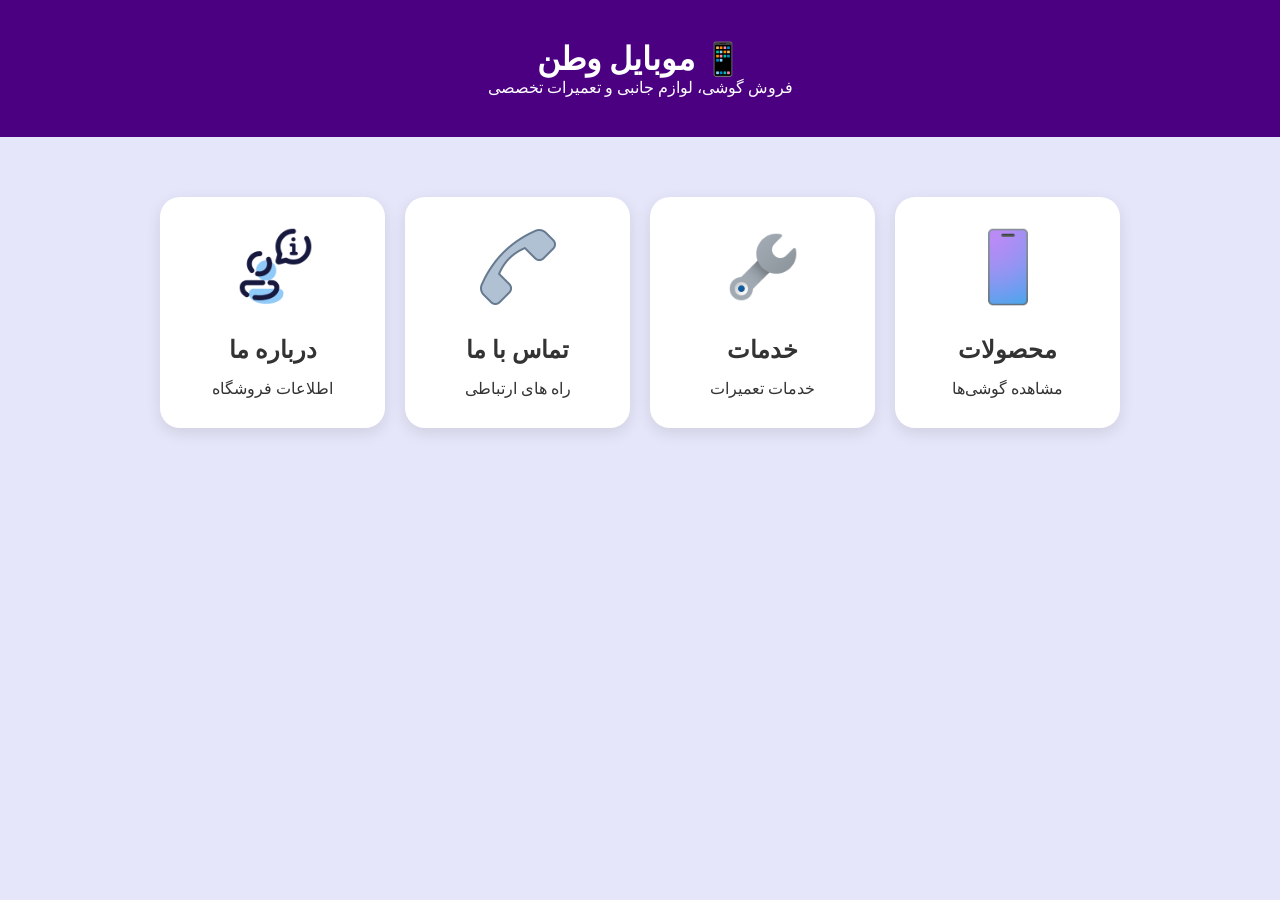
<file: index.html>
<!DOCTYPE html>
<html lang="fa" dir="rtl">

<head>
    <meta charset="UTF-8">
    <meta name="viewport" content="width=device-width, initial-scale=1.0">
    <title>موبایل وطن</title>

    <link rel="stylesheet" href="style.css">
</head>

<body>

    <header>
        <h1>📱 موبایل وطن</h1>
        <p>فروش گوشی، لوازم جانبی و تعمیرات تخصصی</p>
    </header>

    <main class="cards">
<a href="products.html" class="card">
    <div class="icon">
        <img src="phone.png" alt="محصولات">
    </div>
    <h2>محصولات</h2>
    <p>مشاهده گوشی‌ها</p>
</a>

<a href="services.html" class="card">
    <div class="icon">
        <img src="tool.png" alt="خدمات">
    </div>
    <h2>خدمات</h2>
    <p>خدمات تعمیرات</p>
</a>

<a href="about.html" class="card">
    <div class="icon">
        <img src="tamas.png" alt="درباره ما">
    </div>
    <h2> تماس با ما</h2>
   <p>راه های ارتباطی</p>

<a href="contact.html" class="card">
    <div class="icon">
        <img src="ertebat.png" alt="تماس با ما">
    </div>
    
    <h2>درباره ما</h2>
    <p>اطلاعات فروشگاه</p>
</a>

    </main>

</body>

</html>
</file>
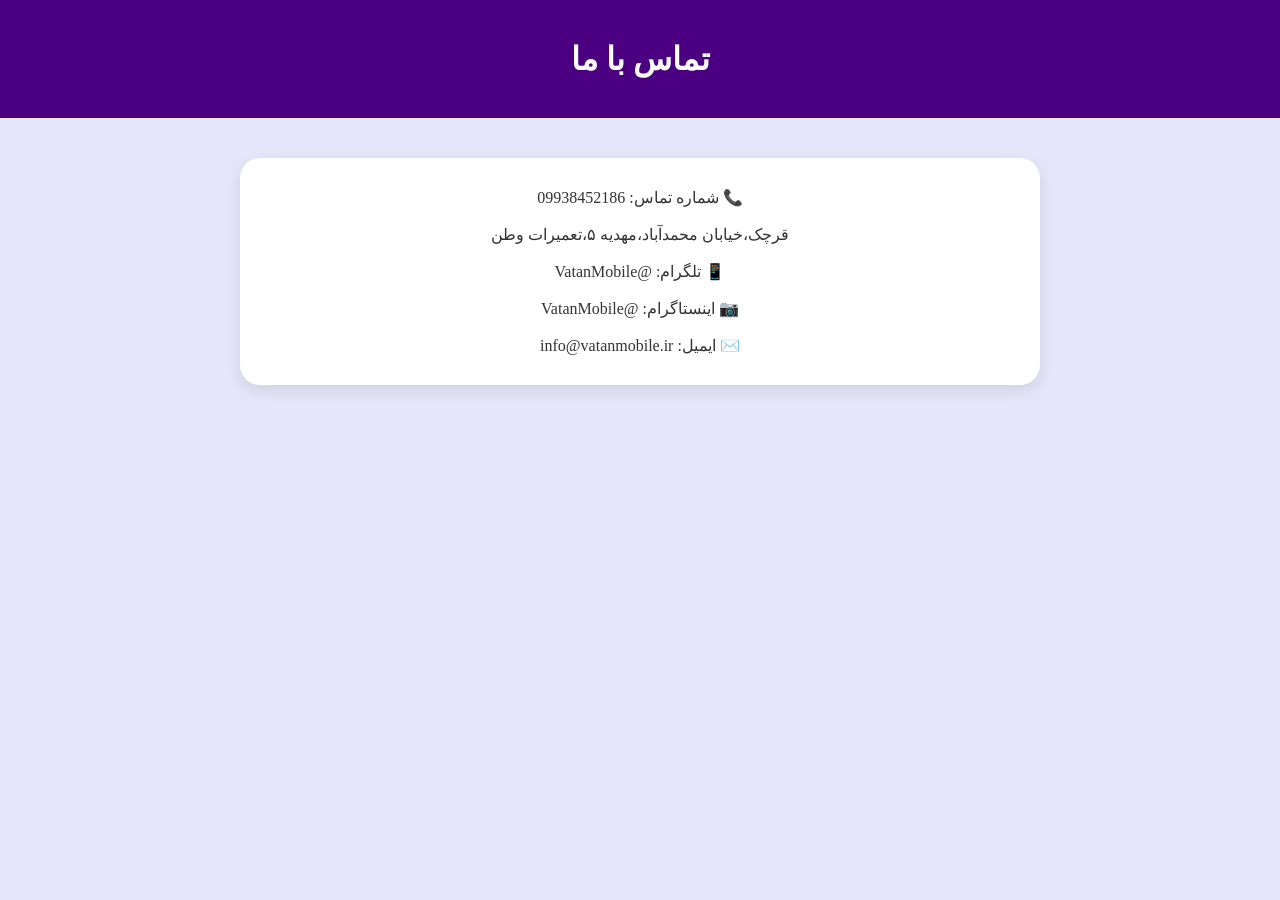
<file: about.html>
<!DOCTYPE html>
<html lang="fa" dir="rtl">

<head>
<meta charset="UTF-8">
<meta name="viewport" content="width=device-width, initial-scale=1.0">
<title>تماس با ما</title>

<link rel="stylesheet" href="style.css">
</head>

<body>

<header>
<h1>تماس با ما</h1>
</header>

<div class="card" style="max-width:800px;margin:40px auto;">

<p>📞 شماره تماس: 09938452186</p>

<br>

<p>قرچک،خیابان محمدآباد،مهدیه ۵،تعمیرات وطن</p>

<br>

<p>📱 تلگرام: @VatanMobile</p>

<br>

<p>📷 اینستاگرام: @VatanMobile</p>

<br>

<p>✉️ ایمیل: info@vatanmobile.ir</p>

</div>

</body>
</html>
</file>
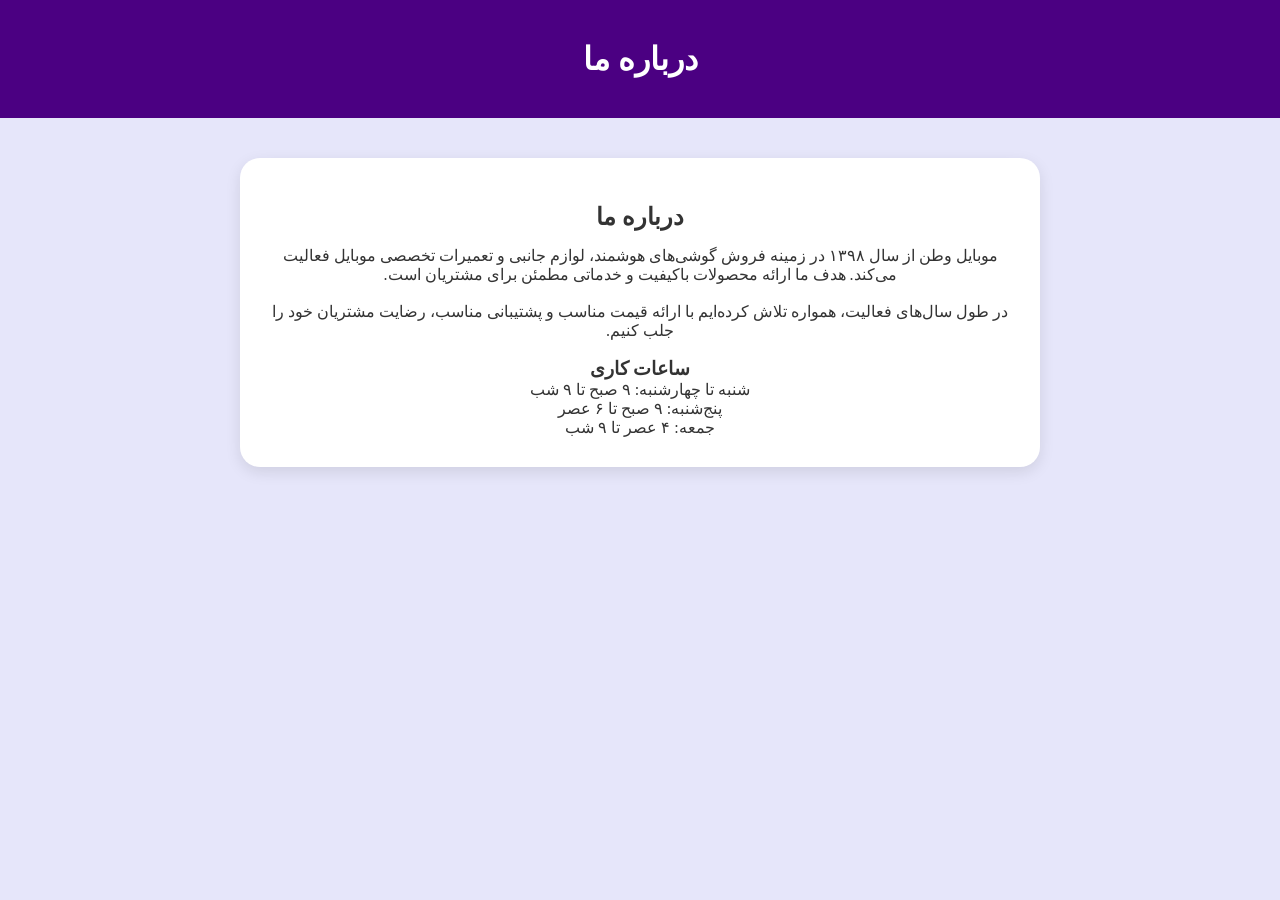
<file: contact.html>
<!DOCTYPE html>
<html lang="fa" dir="rtl">

<head>
<meta charset="UTF-8">
<meta name="viewport" content="width=device-width, initial-scale=1.0">
<title>درباره ما</title>

<link rel="stylesheet" href="style.css">
</head>

<body>

<header>
<h1>درباره ما</h1>
</header>

<div class="card" style="max-width:800px;margin:40px auto;">

<h2>درباره ما</h2>

<p>
موبایل وطن از سال ۱۳۹۸ در زمینه فروش گوشی‌های هوشمند، لوازم جانبی و تعمیرات تخصصی موبایل فعالیت می‌کند. هدف ما ارائه محصولات باکیفیت و خدماتی مطمئن برای مشتریان است.
</p>

<br>

<p>
در طول سال‌های فعالیت، همواره تلاش کرده‌ایم با ارائه قیمت مناسب و پشتیبانی مناسب، رضایت مشتریان خود را جلب کنیم.
</p>

<br>

<h3>ساعات کاری</h3>

<p>شنبه تا چهارشنبه: ۹ صبح تا ۹ شب</p>
<p>پنج‌شنبه: ۹ صبح تا ۶ عصر</p>
<p>جمعه: ۴ عصر تا ۹ شب</p>

</div>

</body>
</html>
</file>
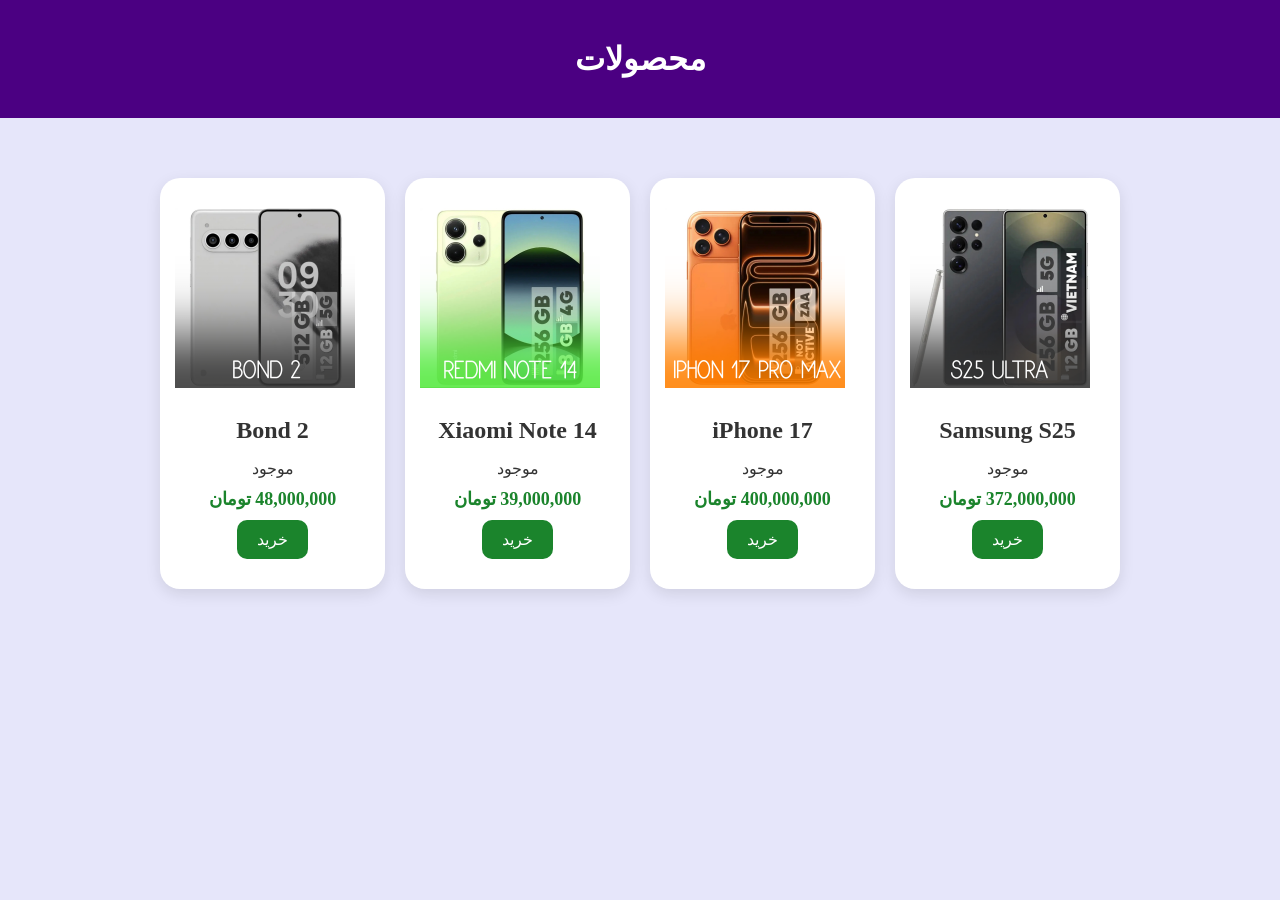
<file: products.html>
<!DOCTYPE html>
<html lang="fa" dir="rtl">

<head>
<meta charset="UTF-8">
<meta name="viewport" content="width=device-width, initial-scale=1.0">
<title>محصولات</title>

<link rel="stylesheet" href="style.css">
</head>

<body>

<header>
<h1>محصولات</h1>
</header>

<div class="cards">

<div class="card">
<img src="s25.png" alt="Samsung S25">
<h2>Samsung S25</h2>
<p>موجود</p>
<p class="price">372,000,000 تومان</p>
<button class="buy-btn">خرید</button>
</div>

<div class="card">
<img src="i17.png" alt="iPhone 17">
<h2>iPhone 17</h2>
<p>موجود</p>
<p class="price">400,000,000 تومان</p>
<button class="buy-btn">خرید</button>
</div>

<div class="card">
<img src="x14.png" alt="Xiaomi 14">
<h2>Xiaomi Note 14</h2>
<p>موجود</p>
<p class="price">39,000,000 تومان</p>
<button class="buy-btn">خرید</button>
</div>

<div class="card">
<img src="bond2.png" alt="Bond 2">
<h2>Bond 2</h2>
<p>موجود</p>
<p class="price">48,000,000 تومان</p>
<button class="buy-btn">خرید</button>
</div>

</div>

</body>
</html>
</file>
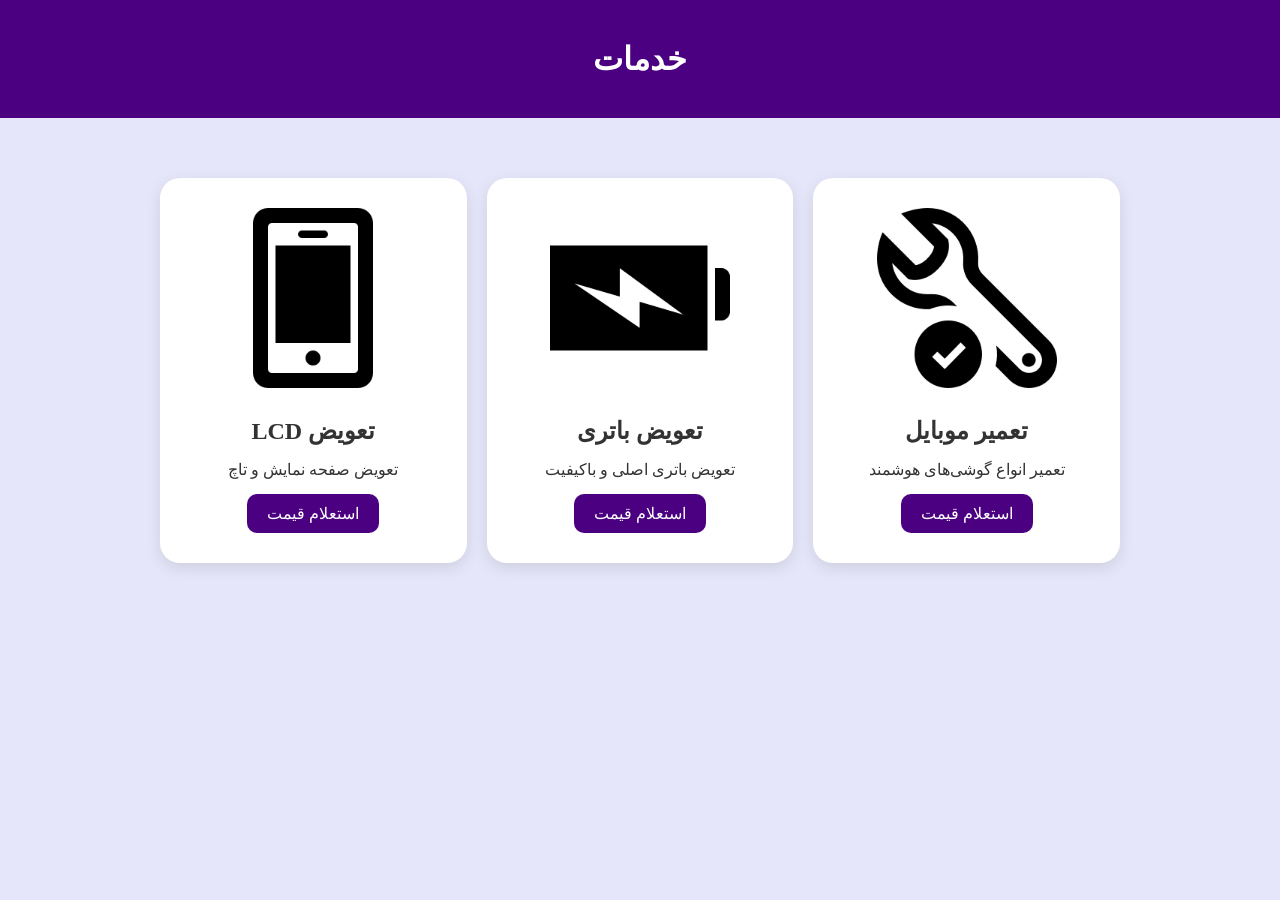
<file: services.html>
<!DOCTYPE html>
<html lang="fa" dir="rtl">

<head>
<meta charset="UTF-8">
<meta name="viewport" content="width=device-width, initial-scale=1.0">
<title>خدمات</title>

<link rel="stylesheet" href="style.css">
</head>

<body>

<header>
    <h1>خدمات</h1>
</header>

<div class="cards">

    <div class="card">
        <img src="fix.png" alt="تعمیر موبایل" class="service-icon">
        <h2>تعمیر موبایل</h2>
        <p>تعمیر انواع گوشی‌های هوشمند</p>
        <a href="#" class="price-btn">استعلام قیمت</a>
    </div>

    <div class="card">
        <img src="battery.png" alt="تعویض باتری" class="service-icon">
        <h2>تعویض باتری</h2>
        <p>تعویض باتری اصلی و باکیفیت</p>
        <a href="#" class="price-btn">استعلام قیمت</a>
    </div>

    <div class="card">
        <img src="lcd.png" alt="تعویض LCD" class="service-icon">
        <h2>تعویض LCD</h2>
        <p>تعویض صفحه نمایش و تاچ</p>
        <a href="#" class="price-btn">استعلام قیمت</a>
    </div>

</div>

</body>
</html>
</file>
<file: style.css>
*{
margin:0;
padding:0;
box-sizing:border-box;
font-family:tahoma;
}

body{
background:#e6e6fa;
}

header{
background:#4b0082;
color:#fff;
text-align:center;
padding:40px 20px;
}

.cards{

max-width:1000px;

margin:40px auto;

display:grid;

grid-template-columns:
repeat(auto-fit,minmax(220px,1fr));

gap:20px;

padding:20px;
}

.card{

background:#fff;

text-decoration:none;

color:#333;

padding:30px;

border-radius:20px;

text-align:center;

box-shadow:
0 5px 15px rgba(0,0,0,.1);

transition:.3s;
}

.card:hover{

transform:translateY(-10px);

box-shadow:
0 10px 25px rgba(0,0,0,.15);
}

.card h2{
margin:15px 0;
}
.product {
  display: inline-block;
  width: 180px;
  margin: 10px;
  padding: 10px;
  border: 1px solid #ddd;
  border-radius: 10px;
  text-align: center;
}

.product img {
  width: 100%;
  height: 180px;
  object-fit: cover;
  border-radius: 8px;
}
.card img {
    width: 180px;
    height: 180px;
    object-fit: contain;
    margin-bottom: 10px;
}

.icon img{
    width: 80px;
    height: 80px;
    object-fit: contain;
    margin-bottom: 10px;
}
.price{
    margin:10px 0;
    color:#1B842c;
    font-weight:bold;
    font-size:18px;
}

.buy-btn{
    background:#1b842c;
    color:white;
    border:none;
    padding:10px 20px;
    border-radius:10px;
    cursor:pointer;
    font-size:16px;
}

.buy-btn:hover{
    opacity:0.9;
}
.price-btn{
    background:#ff7b00;
    color:white;
    border:none;
    padding:10px 20px;
    margin-top:15px;
    border-radius:10px;
    cursor:pointer;
    font-size:16px;
}

.price-btn:hover{
    opacity:0.9;
}

  .service-icon{
    width:70px;
    height:70px;
    object-fit:contain;
    margin-bottom:15px;
}

.price-btn{
    display:inline-block;
    margin-top:15px;
    padding:10px 20px;
    background:#4b0082;
    color:white;
    text-decoration:none;
    border-radius:10px;
    transition:0.3s;
}

.price-btn:hover{
    opacity:0.9;
}
</file>
